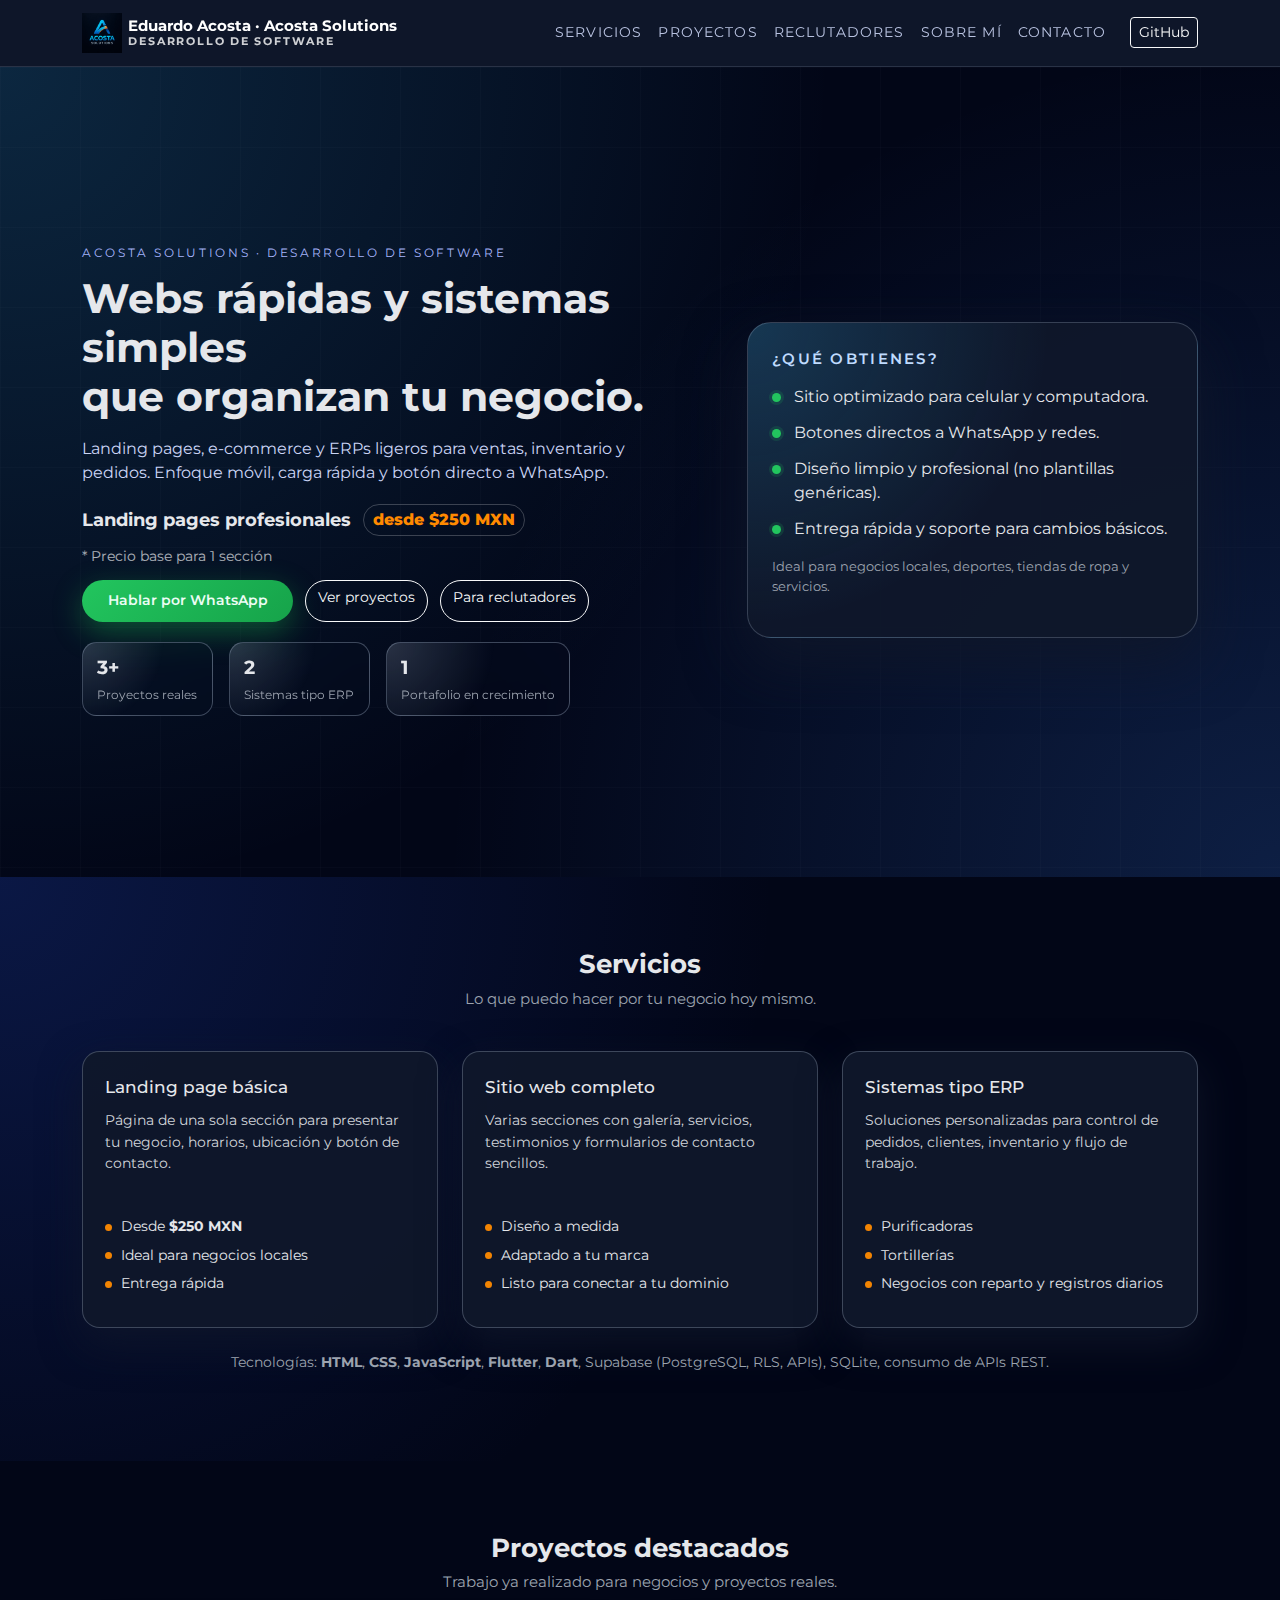
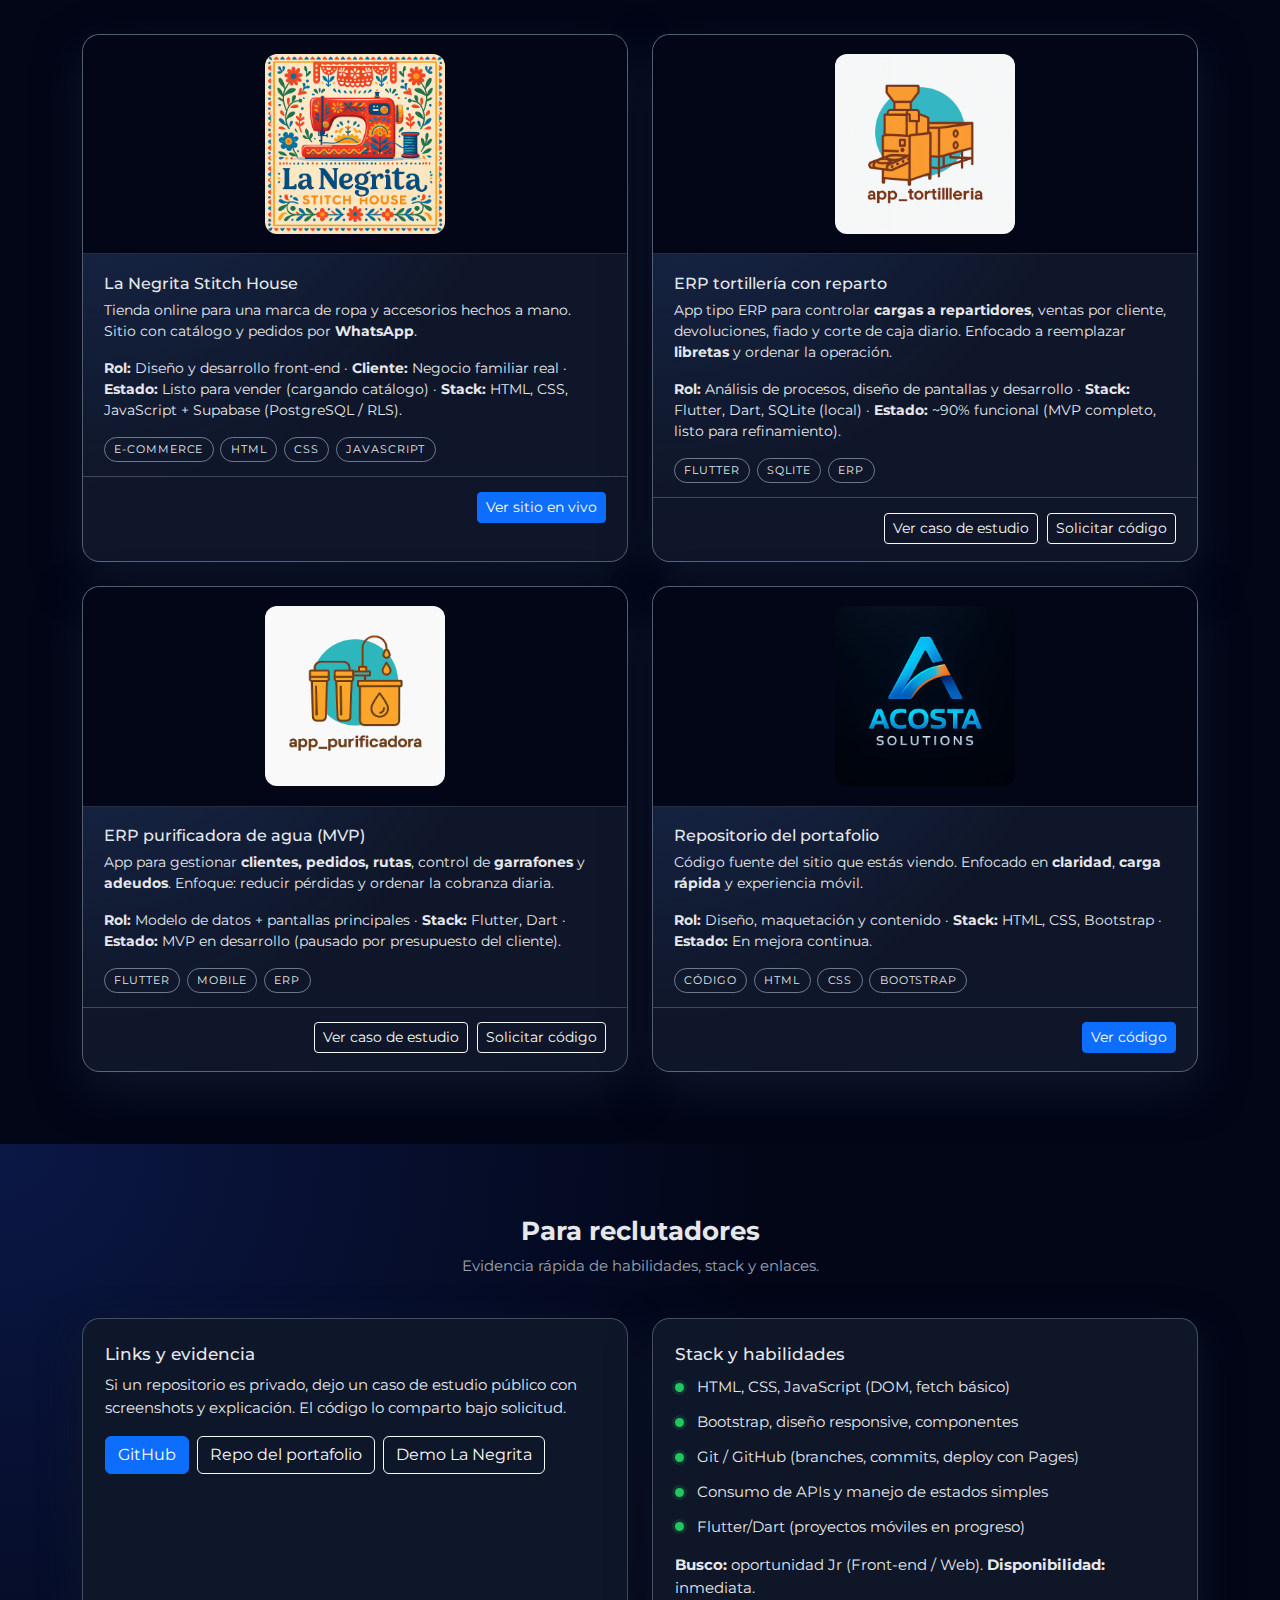
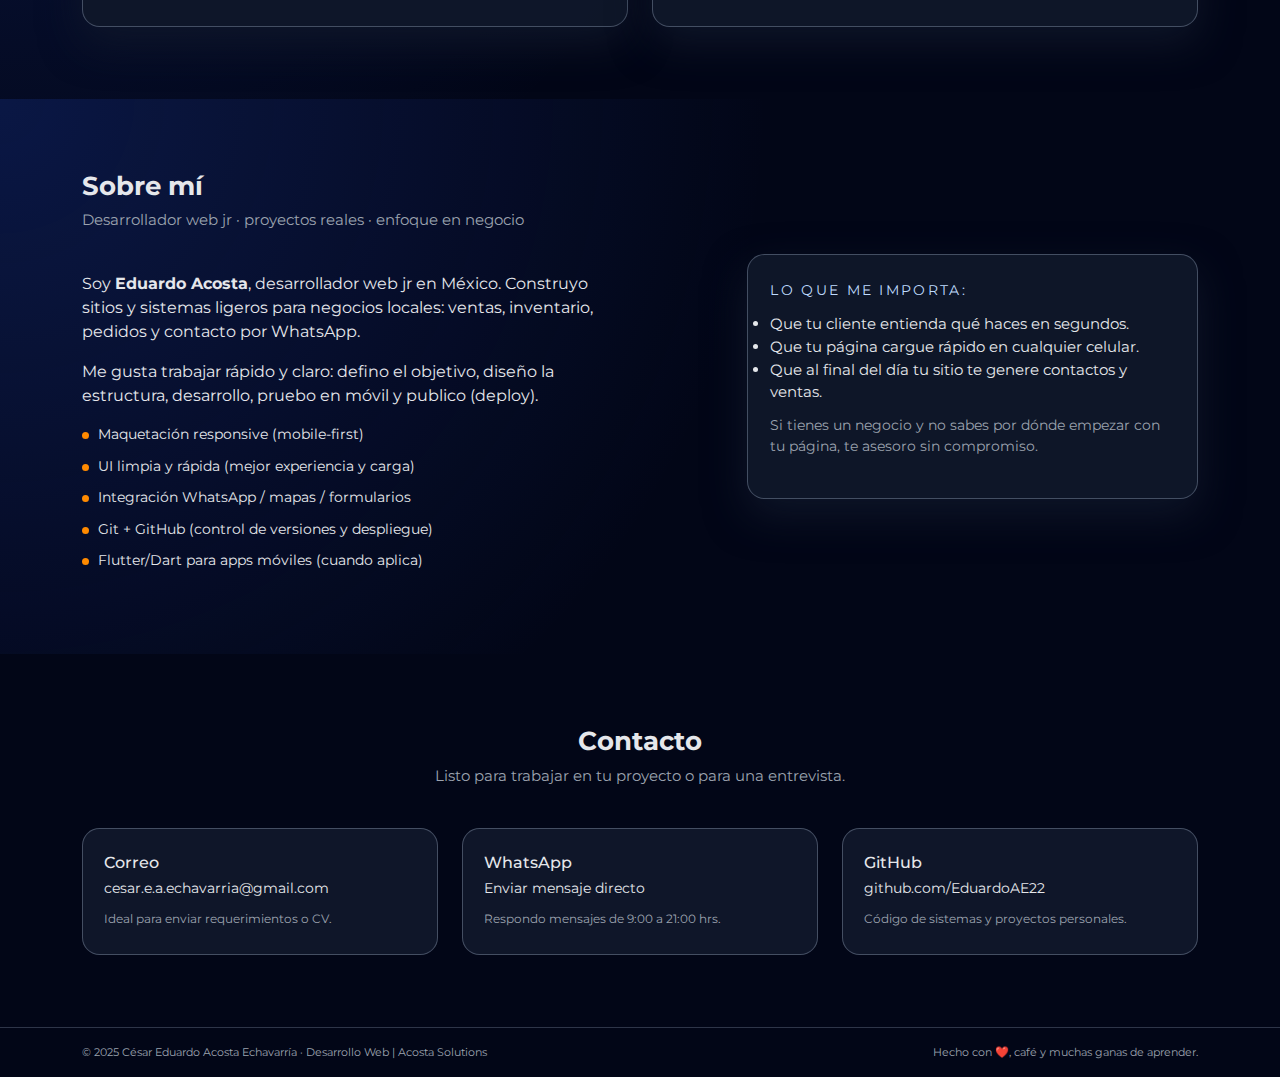
<file: index.html>
<!DOCTYPE html>
<html lang="es">
<head>
  <meta charset="UTF-8" />
  <meta name="viewport" content="width=device-width, initial-scale=1" />
  <meta name="description" content="Portafolio de Eduardo Acosta (Acosta Solutions). Desarrollo de landing pages, tiendas en línea y sistemas tipo ERP para negocios locales." />
  <title>Portafolio - Eduardo Acosta | Desarrollo Web</title>

  <!-- ✅ FAVICONS -->
  <link rel="icon" type="image/png" href="assets/favicon-96x96.png" sizes="96x96" />
  <link rel="icon" type="image/svg+xml" href="assets/favicon.svg" />
  <link rel="shortcut icon" href="assets/favicon.ico" />
  <link rel="apple-touch-icon" sizes="180x180" href="assets/apple-touch-icon.png" />
  <link rel="manifest" href="assets/site.webmanifest" />
  <meta name="theme-color" content="#ffffff" />

  <!-- Fuentes y Bootstrap -->
  <link href="https://fonts.googleapis.com/css2?family=Montserrat:wght@300;400;600;700&display=swap" rel="stylesheet" />
  <link href="https://cdn.jsdelivr.net/npm/bootstrap@5.3.3/dist/css/bootstrap.min.css" rel="stylesheet" />

  <!-- Estilos personalizados -->
  <link href="Style.css" rel="stylesheet" />
</head>

<body>
  <!-- NAVBAR -->
  <nav class="navbar navbar-expand-lg navbar-dark glass-nav">
    <div class="container">
      <a class="navbar-brand fw-bold" href="#inicio">
        <img alt="Acosta Solutions" class="brand-logo" loading="lazy" src="img/acosta_solutions_logo.jpeg" />
        <div class="brand-text">
          <span class="brand-name">Eduardo Acosta · Acosta Solutions</span>
          <span class="brand-sub">Desarrollo de software</span>
        </div>
      </a>

      <button class="navbar-toggler" data-bs-target="#navbarNav" data-bs-toggle="collapse" type="button">
        <span class="navbar-toggler-icon"></span>
      </button>

      <div class="collapse navbar-collapse justify-content-end" id="navbarNav">
        <ul class="navbar-nav align-items-lg-center">
          <li class="nav-item"><a class="nav-link" href="#servicios">Servicios</a></li>
          <li class="nav-item"><a class="nav-link" href="#proyectos">Proyectos</a></li>
          <li class="nav-item"><a class="nav-link" href="#reclutadores">Reclutadores</a></li>
          <li class="nav-item"><a class="nav-link" href="#sobre-mi">Sobre mí</a></li>
          <li class="nav-item"><a class="nav-link" href="#contacto">Contacto</a></li>

          <li class="nav-item ms-lg-3">
            <a class="btn btn-outline-light btn-sm" href="https://github.com/EduardoAE22" rel="noopener noreferrer" target="_blank">
              GitHub
            </a>
          </li>
        </ul>
      </div>
    </div>
  </nav>

  <!-- HERO -->
  <header class="hero" id="inicio">
    <div class="hero-overlay"></div>
    <div class="container hero-inner">
      <div class="row align-items-center">
        <div class="col-lg-7">
          <p class="hero-kicker">Acosta Solutions · Desarrollo de software</p>

          <h1 class="hero-title">
            Webs rápidas y sistemas simples <br />que organizan tu negocio.
          </h1>

          <p class="hero-subtitle">
            Landing pages, e-commerce y ERPs ligeros para ventas, inventario y pedidos.
            Enfoque móvil, carga rápida y botón directo a WhatsApp.
          </p>

          <div class="hero-offer">
            <span class="offer-label">Landing pages profesionales</span>
            <span class="price-badge">desde $250 MXN</span>
            <span class="offer-note">* Precio base para 1 sección</span>
          </div>

          <div class="hero-actions">
            <a class="btn btn-cta" href="https://wa.me/529381356996" rel="noopener noreferrer" target="_blank">
              Hablar por WhatsApp
            </a>
            <a class="btn btn-outline-light btn-ghost" href="#proyectos">Ver proyectos</a>
            <a class="btn btn-outline-light btn-ghost" href="#reclutadores">Para reclutadores</a>
          </div>

          <div class="hero-metrics">
            <div class="metric">
              <span class="metric-number">3+</span>
              <span class="metric-label">Proyectos reales</span>
            </div>
            <div class="metric">
              <span class="metric-number">2</span>
              <span class="metric-label">Sistemas tipo ERP</span>
            </div>
            <div class="metric">
              <span class="metric-number">1</span>
              <span class="metric-label">Portafolio en crecimiento</span>
            </div>
          </div>
        </div>

        <div class="col-lg-5 mt-4 mt-lg-0">
          <div class="hero-card">
            <p class="hero-card-title">¿Qué obtienes?</p>

            <ul class="benefits-list">
              <li>Sitio optimizado para celular y computadora.</li>
              <li>Botones directos a WhatsApp y redes.</li>
              <li>Diseño limpio y profesional (no plantillas genéricas).</li>
              <li>Entrega rápida y soporte para cambios básicos.</li>
            </ul>

            <p class="hero-card-foot">
              Ideal para negocios locales, deportes, tiendas de ropa y servicios.
            </p>
          </div>
        </div>
      </div>
    </div>
  </header>

  <!-- SERVICIOS -->
  <section class="section-padding bg-section" id="servicios">
    <div class="container">
      <div class="section-header">
        <h2>Servicios</h2>
        <p>Lo que puedo hacer por tu negocio hoy mismo.</p>
      </div>

      <div class="row g-4">
        <div class="col-md-4">
          <div class="service-card">
            <h3>Landing page básica</h3>
            <p>Página de una sola sección para presentar tu negocio, horarios, ubicación y botón de contacto.</p>
            <ul>
              <li>Desde <strong>$250 MXN</strong></li>
              <li>Ideal para negocios locales</li>
              <li>Entrega rápida</li>
            </ul>
          </div>
        </div>

        <div class="col-md-4">
          <div class="service-card">
            <h3>Sitio web completo</h3>
            <p>Varias secciones con galería, servicios, testimonios y formularios de contacto sencillos.</p>
            <ul>
              <li>Diseño a medida</li>
              <li>Adaptado a tu marca</li>
              <li>Listo para conectar a tu dominio</li>
            </ul>
          </div>
        </div>

        <div class="col-md-4">
          <div class="service-card">
            <h3>Sistemas tipo ERP</h3>
            <p>Soluciones personalizadas para control de pedidos, clientes, inventario y flujo de trabajo.</p>
            <ul>
              <li>Purificadoras</li>
              <li>Tortillerías</li>
              <li>Negocios con reparto y registros diarios</li>
            </ul>
          </div>
        </div>
      </div>

      <p class="tech-note">
        Tecnologías: <strong>HTML</strong>, <strong>CSS</strong>, <strong>JavaScript</strong>,
        <strong>Flutter</strong>, <strong>Dart</strong>, Supabase (PostgreSQL, RLS, APIs),
        SQLite, consumo de APIs REST.
      </p>
    </div>
  </section>

  <!-- PROYECTOS -->
  <section class="section-padding" id="proyectos">
    <div class="container">
      <div class="section-header">
        <h2>Proyectos destacados</h2>
        <p>Trabajo ya realizado para negocios y proyectos reales.</p>
      </div>

      <div class="row g-4">
        <!-- Proyecto 1 -->
        <div class="col-md-6 col-lg-6">
          <article class="project-card h-100">
            <div class="project-thumb">
              <img alt="La Negrita Stitch House - tienda artesanal" loading="lazy" src="img/logo-la-negrita-stitch-house.jpeg" />
            </div>
            <div class="project-body">
              <h3>La Negrita Stitch House</h3>
              <p>
                Tienda online para una marca de ropa y accesorios hechos a mano.
                Sitio con catálogo y pedidos por <strong>WhatsApp</strong>.
              </p>

              <p class="project-meta">
                <strong>Rol:</strong> Diseño y desarrollo front-end ·
                <strong>Cliente:</strong> Negocio familiar real ·
                <strong>Estado:</strong> Listo para vender (cargando catálogo) ·
                <strong>Stack:</strong> HTML, CSS, JavaScript + Supabase (PostgreSQL / RLS).
              </p>

              <div class="project-tags">
                <span>E-commerce</span>
                <span>HTML</span>
                <span>CSS</span>
                <span>JavaScript</span>
              </div>
            </div>
            <div class="project-footer">
              <a class="btn btn-sm btn-primary" href="https://eduardoae22.github.io/LaNegritaStitchHouse/" rel="noopener noreferrer" target="_blank">
                Ver sitio en vivo
              </a>
            </div>
          </article>
        </div>

        <!-- Proyecto 2 -->
        <div class="col-md-6 col-lg-6">
          <article class="project-card h-100">
            <div class="project-thumb">
              <img alt="ERP para tortillería con reparto" loading="lazy" src="img/app_tortilleria.png" />
            </div>
            <div class="project-body">
              <h3>ERP tortillería con reparto</h3>
              <p>
                App tipo ERP para controlar <strong>cargas a repartidores</strong>, ventas por cliente, devoluciones,
                fiado y corte de caja diario. Enfocado a reemplazar <strong>libretas</strong> y ordenar la operación.
              </p>

              <p class="project-meta">
                <strong>Rol:</strong> Análisis de procesos, diseño de pantallas y desarrollo ·
                <strong>Stack:</strong> Flutter, Dart, SQLite (local) ·
                <strong>Estado:</strong> ~90% funcional (MVP completo, listo para refinamiento).
              </p>

              <div class="project-tags">
                <span>Flutter</span>
                <span>SQLite</span>
                <span>ERP</span>
              </div>
            </div>

            <div class="project-footer">
              <a class="btn btn-sm btn-outline-light" href="./app-tortilleria.html">Ver caso de estudio</a>
              <a class="btn btn-sm btn-outline-light" href="https://wa.me/529381356996?text=Hola%20Eduardo,%20vi%20tu%20portafolio%20y%20me%20gustar%C3%ADa%20ver%20el%20c%C3%B3digo%20del%20ERP%20de%20tortiller%C3%ADa.%20%C2%BFMe%20puedes%20compartir%20acceso%20o%20un%20repo%20de%20muestra%3F" rel="noopener noreferrer" target="_blank">
                Solicitar código
              </a>
            </div>
          </article>
        </div>

        <!-- Proyecto 3 -->
        <div class="col-md-6 col-lg-6">
          <article class="project-card h-100">
            <div class="project-thumb">
              <img alt="ERP para purificadora de agua" loading="lazy" src="img/app_purificadora.png" />
            </div>
            <div class="project-body">
              <h3>ERP purificadora de agua (MVP)</h3>
              <p>
                App para gestionar <strong>clientes, pedidos, rutas</strong>, control de <strong>garrafones</strong>
                y <strong>adeudos</strong>. Enfoque: reducir pérdidas y ordenar la cobranza diaria.
              </p>

              <p class="project-meta">
                <strong>Rol:</strong> Modelo de datos + pantallas principales ·
                <strong>Stack:</strong> Flutter, Dart ·
                <strong>Estado:</strong> MVP en desarrollo (pausado por presupuesto del cliente).
              </p>

              <div class="project-tags">
                <span>Flutter</span>
                <span>Mobile</span>
                <span>ERP</span>
              </div>
            </div>

            <div class="project-footer">
              <a class="btn btn-sm btn-outline-light" href="./app-purificadora.html">Ver caso de estudio</a>
              <a class="btn btn-sm btn-outline-light" href="https://wa.me/529381356996?text=Hola%20Eduardo,%20vi%20tu%20portafolio%20y%20me%20gustar%C3%ADa%20ver%20el%20c%C3%B3digo%20del%20MVP%20de%20purificadora.%20%C2%BFMe%20puedes%20compartir%20acceso%20o%20un%20repo%20de%20muestra%3F" rel="noopener noreferrer" target="_blank">
                Solicitar código
              </a>
            </div>
          </article>
        </div>

        <!-- Proyecto 4 -->
        <div class="col-md-6 col-lg-6">
          <article class="project-card h-100">
            <div class="project-thumb">
              <img alt="Portafolio Acosta Solutions" loading="lazy" src="img/acosta_solutions_logo.jpeg" />
            </div>
            <div class="project-body">
              <h3>Repositorio del portafolio</h3>
              <p>
                Código fuente del sitio que estás viendo. Enfocado en <strong>claridad</strong>, <strong>carga rápida</strong>
                y experiencia móvil.
              </p>

              <p class="project-meta">
                <strong>Rol:</strong> Diseño, maquetación y contenido ·
                <strong>Stack:</strong> HTML, CSS, Bootstrap ·
                <strong>Estado:</strong> En mejora continua.
              </p>

              <div class="project-tags">
                <span>Código</span><span>HTML</span><span>CSS</span><span>Bootstrap</span>
              </div>
            </div>

            <div class="project-footer">
              <a class="btn btn-sm btn-primary" href="https://github.com/EduardoAE22/Portafolio" rel="noopener noreferrer" target="_blank">
                Ver código
              </a>
            </div>
          </article>
        </div>
      </div>
    </div>
  </section>

  <!-- RECLUTADORES -->
  <section class="section-padding bg-section" id="reclutadores">
    <div class="container">
      <div class="section-header">
        <h2>Para reclutadores</h2>
        <p>Evidencia rápida de habilidades, stack y enlaces.</p>
      </div>

      <div class="row g-4">
        <div class="col-lg-6">
          <div class="about-card h-100">
            <h3>Links y evidencia</h3>
            <p>
              Si un repositorio es privado, dejo un caso de estudio público con screenshots y explicación.
              El código lo comparto bajo solicitud.
            </p>

            <div class="d-flex flex-wrap gap-2 mt-3">
              <a class="btn btn-primary" href="https://github.com/EduardoAE22" rel="noopener noreferrer" target="_blank">GitHub</a>
              <a class="btn btn-outline-light" href="https://github.com/EduardoAE22/Portafolio" rel="noopener noreferrer" target="_blank">Repo del portafolio</a>
              <a class="btn btn-outline-light" href="https://eduardoae22.github.io/LaNegritaStitchHouse/" rel="noopener noreferrer" target="_blank">Demo La Negrita</a>
            </div>
          </div>
        </div>

        <div class="col-lg-6">
          <div class="about-card h-100">
            <h3>Stack y habilidades</h3>
            <ul class="benefits-list">
              <li>HTML, CSS, JavaScript (DOM, fetch básico)</li>
              <li>Bootstrap, diseño responsive, componentes</li>
              <li>Git / GitHub (branches, commits, deploy con Pages)</li>
              <li>Consumo de APIs y manejo de estados simples</li>
              <li>Flutter/Dart (proyectos móviles en progreso)</li>
            </ul>

            <p class="mt-3 mb-0">
              <strong>Busco:</strong> oportunidad Jr (Front-end / Web).
              <strong>Disponibilidad:</strong> inmediata.
            </p>
          </div>
        </div>
      </div>
    </div>
  </section>

  <!-- SOBRE MI -->
  <section class="section-padding bg-section" id="sobre-mi">
    <div class="container">
      <div class="row align-items-center g-4">
        <div class="col-lg-6">
          <div class="section-header text-start">
            <h2>Sobre mí</h2>
            <p>Desarrollador web jr · proyectos reales · enfoque en negocio</p>
          </div>

          <p>
            Soy <strong>Eduardo Acosta</strong>, desarrollador web jr en México. Construyo sitios y sistemas ligeros
            para negocios locales: ventas, inventario, pedidos y contacto por WhatsApp.
          </p>

          <p>
            Me gusta trabajar rápido y claro: defino el objetivo, diseño la estructura, desarrollo, pruebo en móvil
            y publico (deploy).
          </p>

          <ul class="stack-list">
            <li>Maquetación responsive (mobile-first)</li>
            <li>UI limpia y rápida (mejor experiencia y carga)</li>
            <li>Integración WhatsApp / mapas / formularios</li>
            <li>Git + GitHub (control de versiones y despliegue)</li>
            <li>Flutter/Dart para apps móviles (cuando aplica)</li>
          </ul>
        </div>

        <div class="col-lg-5 ms-lg-auto">
          <div class="about-card">
            <p class="about-title">Lo que me importa:</p>
            <ul>
              <li>Que tu cliente entienda qué haces en segundos.</li>
              <li>Que tu página cargue rápido en cualquier celular.</li>
              <li>Que al final del día tu sitio te genere contactos y ventas.</li>
            </ul>

            <p class="about-foot">
              Si tienes un negocio y no sabes por dónde empezar con tu página, te asesoro sin compromiso.
            </p>
          </div>
        </div>
      </div>
    </div>
  </section>

  <!-- CONTACTO -->
  <section class="section-padding" id="contacto">
    <div class="container">
      <div class="section-header">
        <h2>Contacto</h2>
        <p>Listo para trabajar en tu proyecto o para una entrevista.</p>
      </div>

      <div class="row g-4 justify-content-center">
        <div class="col-md-4">
          <div class="contact-card">
            <h3>Correo</h3>
            <p>
              <a href="mailto:cesar.e.a.echavarria@gmail.com">cesar.e.a.echavarria@gmail.com</a>
            </p>
            <span class="contact-label">Ideal para enviar requerimientos o CV.</span>
          </div>
        </div>

        <div class="col-md-4">
          <div class="contact-card">
            <h3>WhatsApp</h3>
            <p>
              <a href="https://wa.me/529381356996" rel="noopener noreferrer" target="_blank">Enviar mensaje directo</a>
            </p>
            <span class="contact-label">Respondo mensajes de 9:00 a 21:00 hrs.</span>
          </div>
        </div>

        <div class="col-md-4">
          <div class="contact-card">
            <h3>GitHub</h3>
            <p>
              <a href="https://github.com/EduardoAE22" rel="noopener noreferrer" target="_blank">github.com/EduardoAE22</a>
            </p>
            <span class="contact-label">Código de sistemas y proyectos personales.</span>
          </div>
        </div>
      </div>
    </div>
  </section>

  <!-- FOOTER -->
  <footer class="footer">
    <div class="container d-flex flex-column flex-md-row justify-content-between align-items-center gap-2">
      <small>© 2025 César Eduardo Acosta Echavarría · Desarrollo Web | Acosta Solutions</small>
      <small>Hecho con ❤️, café y muchas ganas de aprender.</small>
    </div>
  </footer>

  <!-- Scripts -->
  <script src="https://cdn.jsdelivr.net/npm/bootstrap@5.3.3/dist/js/bootstrap.bundle.min.js"></script>
  <script src="script.js"></script>
</body>
</html>
</file>
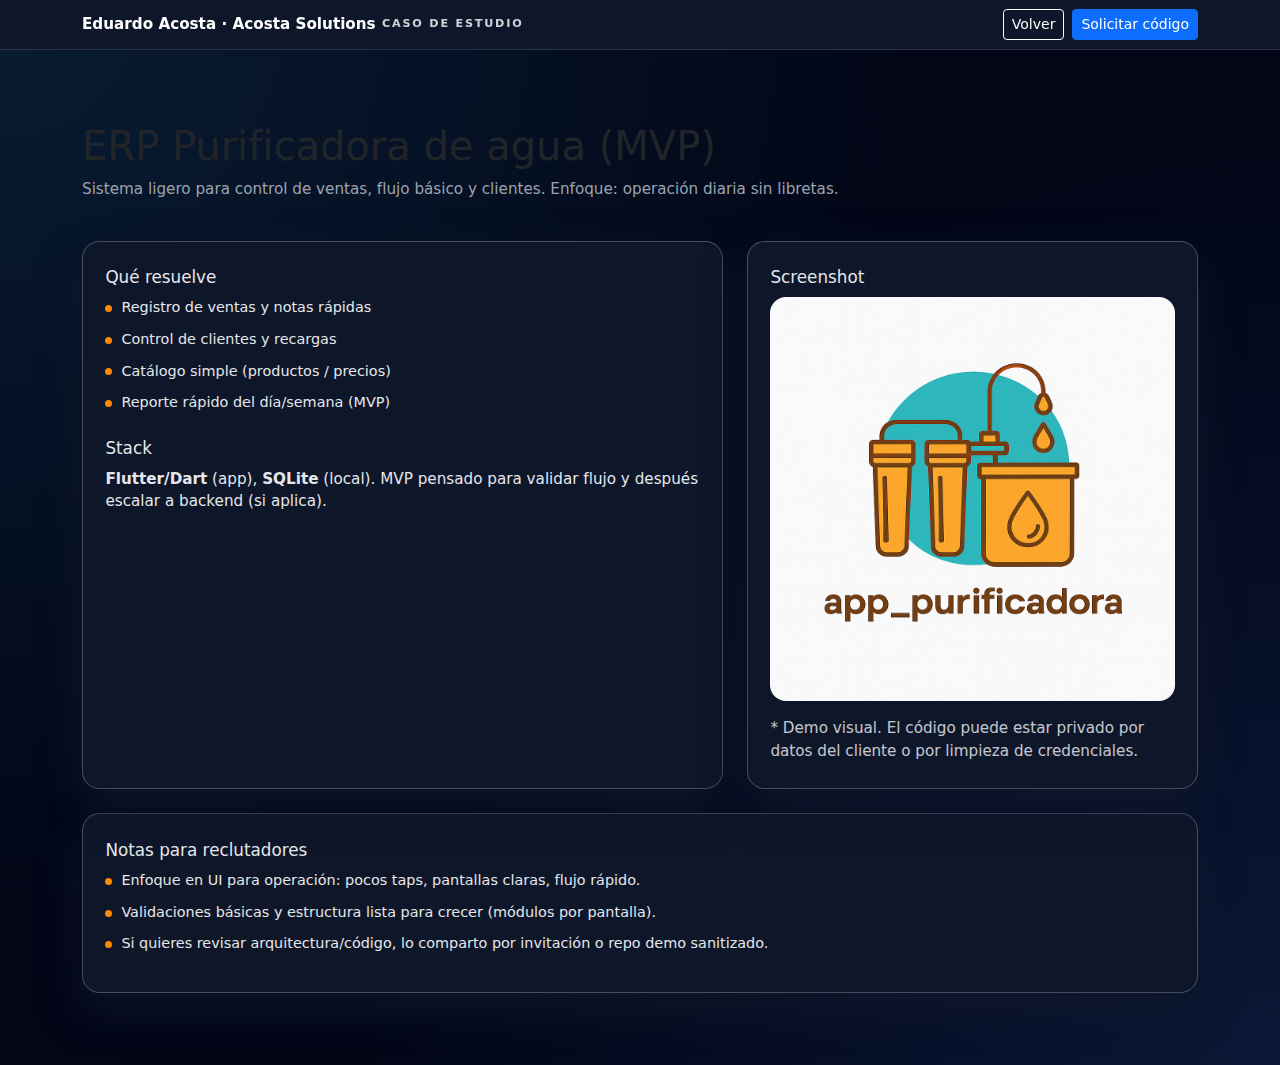
<file: app-purificadora.html>
<!DOCTYPE html>
<html lang="es">
<head>
  <meta charset="UTF-8" />
  <meta name="viewport" content="width=device-width, initial-scale=1.0" />
  <title>ERP Purificadora · Caso de estudio</title>
  <link rel="stylesheet" href="./Style.css" />
  <link href="https://cdn.jsdelivr.net/npm/bootstrap@5.3.3/dist/css/bootstrap.min.css" rel="stylesheet">
</head>

<body class="case-page">
  <nav class="navbar navbar-expand-lg navbar-dark glass-nav">
    <div class="container">
      <a class="navbar-brand fw-bold" href="./index.html#proyectos">
        <span class="brand-name">Eduardo Acosta · Acosta Solutions</span>
        <span class="brand-sub">Caso de estudio</span>
      </a>

      <div class="ms-auto d-flex gap-2">
        <a class="btn btn-outline-light btn-sm" href="./index.html#proyectos">Volver</a>
        <a class="btn btn-primary btn-sm" target="_blank" rel="noopener noreferrer"
          href="https://wa.me/529381356996?text=Hola%20Eduardo,%20vi%20tu%20caso%20de%20estudio%20del%20MVP%20de%20purificadora.%20%C2%BFMe%20puedes%20compartir%20el%20c%C3%B3digo%20o%20un%20repo%20de%20muestra%3F">
          Solicitar código
        </a>
      </div>
    </div>
  </nav>

  <main class="section-padding">
    <div class="container">
      <div class="section-header text-start">
        <h1>ERP Purificadora de agua (MVP)</h1>
        <p>Sistema ligero para control de ventas, flujo básico y clientes. Enfoque: operación diaria sin libretas.</p>
      </div>

      <div class="row g-4">
        <div class="col-lg-7">
          <div class="about-card h-100">
            <h3>Qué resuelve</h3>
            <ul class="stack-list">
              <li>Registro de ventas y notas rápidas</li>
              <li>Control de clientes y recargas</li>
              <li>Catálogo simple (productos / precios)</li>
              <li>Reporte rápido del día/semana (MVP)</li>
            </ul>

            <h3 class="mt-4">Stack</h3>
            <p class="mb-0"><strong>Flutter/Dart</strong> (app), <strong>SQLite</strong> (local). MVP pensado para validar flujo y después escalar a backend (si aplica).</p>
          </div>
        </div>

        <div class="col-lg-5">
          <div class="about-card h-100">
            <h3>Screenshot</h3>
            <img src="./img/app_purificadora.png" alt="ERP Purificadora" class="img-fluid rounded-4" loading="lazy">
            <p class="mt-3 mb-0" style="opacity:.85;">* Demo visual. El código puede estar privado por datos del cliente o por limpieza de credenciales.</p>
          </div>
        </div>
      </div>

      <div class="about-card mt-4">
        <h3>Notas para reclutadores</h3>
        <ul class="stack-list">
          <li>Enfoque en UI para operación: pocos taps, pantallas claras, flujo rápido.</li>
          <li>Validaciones básicas y estructura lista para crecer (módulos por pantalla).</li>
          <li>Si quieres revisar arquitectura/código, lo comparto por invitación o repo demo sanitizado.</li>
        </ul>
      </div>
    </div>
  </main>

  <script src="https://cdn.jsdelivr.net/npm/bootstrap@5.3.3/dist/js/bootstrap.bundle.min.js"></script>
  <script src="./script.js"></script>
</body>
</html>
</file>
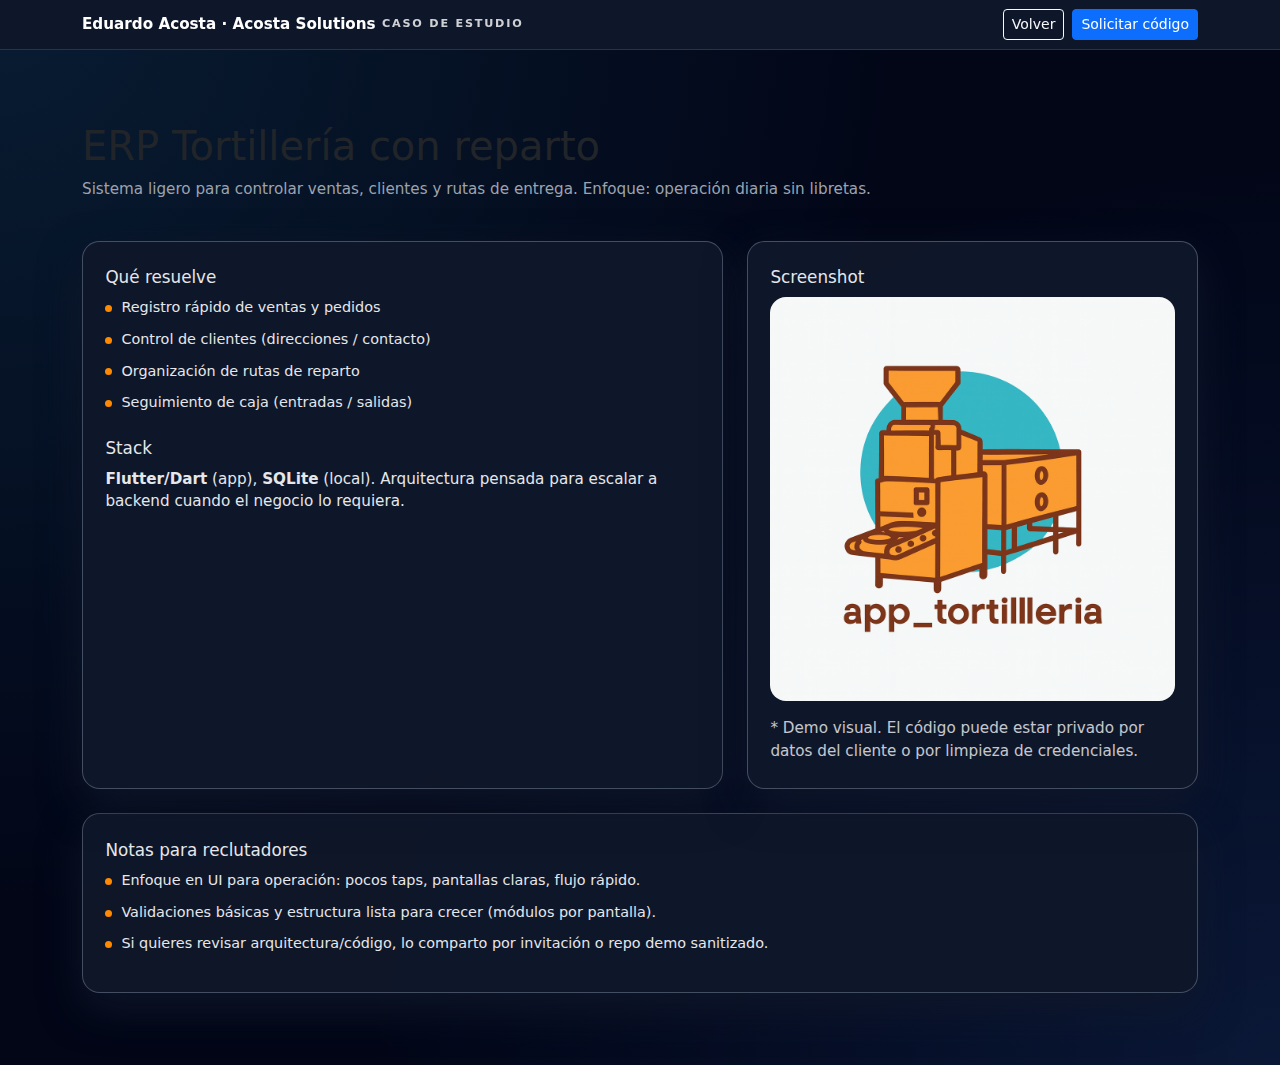
<file: app-tortilleria.html>
<!DOCTYPE html>
<html lang="es">
<head>
  <meta charset="UTF-8" />
  <meta name="viewport" content="width=device-width, initial-scale=1.0" />
  <title>ERP Tortillería · Caso de estudio</title>
  <link rel="stylesheet" href="./Style.css" />
  <link href="https://cdn.jsdelivr.net/npm/bootstrap@5.3.3/dist/css/bootstrap.min.css" rel="stylesheet">
</head>

<body class="case-page">
  <nav class="navbar navbar-expand-lg navbar-dark glass-nav">
    <div class="container">
      <a class="navbar-brand fw-bold" href="./index.html#proyectos">
        <span class="brand-name">Eduardo Acosta · Acosta Solutions</span>
        <span class="brand-sub">Caso de estudio</span>
      </a>

      <div class="ms-auto d-flex gap-2">
        <a class="btn btn-outline-light btn-sm" href="./index.html#proyectos">Volver</a>
        <a class="btn btn-primary btn-sm" target="_blank" rel="noopener noreferrer"
          href="https://wa.me/529381356996?text=Hola%20Eduardo,%20vi%20tu%20caso%20de%20estudio%20del%20ERP%20de%20tortiller%C3%ADa.%20%C2%BFMe%20puedes%20compartir%20el%20c%C3%B3digo%20o%20un%20repo%20de%20muestra%3F">
          Solicitar código
        </a>
      </div>
    </div>
  </nav>

  <main class="section-padding">
    <div class="container">
      <div class="section-header text-start">
        <h1>ERP Tortillería con reparto</h1>
        <p>Sistema ligero para controlar ventas, clientes y rutas de entrega. Enfoque: operación diaria sin libretas.</p>
      </div>

      <div class="row g-4">
        <div class="col-lg-7">
          <div class="about-card h-100">
            <h3>Qué resuelve</h3>
            <ul class="stack-list">
              <li>Registro rápido de ventas y pedidos</li>
              <li>Control de clientes (direcciones / contacto)</li>
              <li>Organización de rutas de reparto</li>
              <li>Seguimiento de caja (entradas / salidas)</li>
            </ul>

            <h3 class="mt-4">Stack</h3>
            <p class="mb-0"><strong>Flutter/Dart</strong> (app), <strong>SQLite</strong> (local). Arquitectura pensada para escalar a backend cuando el negocio lo requiera.</p>
          </div>
        </div>

        <div class="col-lg-5">
          <div class="about-card h-100">
            <h3>Screenshot</h3>
            <img src="./img/app_tortilleria.png" alt="ERP Tortillería" class="img-fluid rounded-4" loading="lazy">
            <p class="mt-3 mb-0" style="opacity:.85;">* Demo visual. El código puede estar privado por datos del cliente o por limpieza de credenciales.</p>
          </div>
        </div>
      </div>

      <div class="about-card mt-4">
        <h3>Notas para reclutadores</h3>
        <ul class="stack-list">
          <li>Enfoque en UI para operación: pocos taps, pantallas claras, flujo rápido.</li>
          <li>Validaciones básicas y estructura lista para crecer (módulos por pantalla).</li>
          <li>Si quieres revisar arquitectura/código, lo comparto por invitación o repo demo sanitizado.</li>
        </ul>
      </div>
    </div>
  </main>

  <script src="https://cdn.jsdelivr.net/npm/bootstrap@5.3.3/dist/js/bootstrap.bundle.min.js"></script>
  <script src="./script.js"></script>
</body>
</html>
</file>
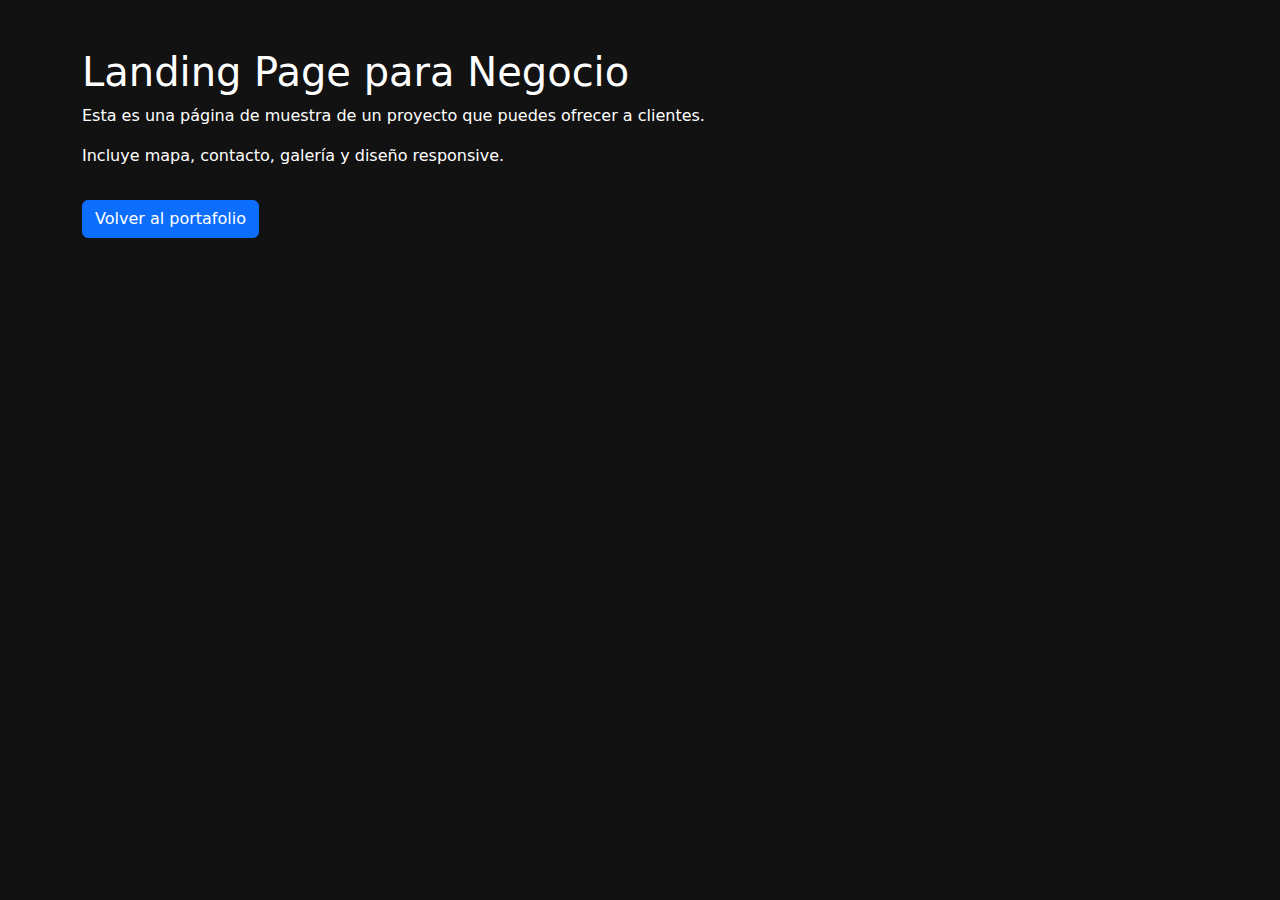
<file: proyectos/landing-negocio.html>
<!DOCTYPE html>
<html lang="es">
<head>
  <meta charset="UTF-8">
  <meta name="viewport" content="width=device-width, initial-scale=1">
  <title>Landing Page - Proyecto</title>
  <link href="https://cdn.jsdelivr.net/npm/bootstrap@5.3.3/dist/css/bootstrap.min.css" rel="stylesheet">
  <style>
    body {
      background-color: #121212;
      color: white;
    }
  </style>
</head>
<body class="container py-5">
  <h1>Landing Page para Negocio</h1>
  <p>Esta es una página de muestra de un proyecto que puedes ofrecer a clientes.</p>
  <p>Incluye mapa, contacto, galería y diseño responsive.</p>
  <a href="../index.html" class="btn btn-primary mt-3">Volver al portafolio</a>
</body>
</html>
</file>
<file: Style.css>
:root {
  --color-primario: #0d74ff;
  --color-secundario: #020617;
  --color-acento: #ff8a00;
  --color-texto: #E5E7EB;
  --color-blanco: #ffffff;
  --color-fondo: #020617;
}

/* RESET BASICO */
*,
*::before,
*::after {
  box-sizing: border-box;
}

body {
  font-family: 'Montserrat', sans-serif;
  background-color: var(--color-fondo);
  color: var(--color-texto);
  margin: 0;
  padding: 0;
}

/* NAVBAR GLASS */
.glass-nav {
  background: rgba(15, 23, 42, 0.95);
  backdrop-filter: blur(12px);
  border-bottom: 1px solid rgba(148, 163, 184, 0.2);
  position: sticky;
  top: 0;
  z-index: 50;
}

.navbar-brand {
  display: flex;
  align-items: center;
  gap: 0.4rem;
  font-size: 1rem;
  text-decoration: none;
}

.nav-link {
  font-size: 0.9rem;
  text-transform: uppercase;
  letter-spacing: 0.08em;
  color: #cbd5f5 !important;
  opacity: 0.9;
}

.nav-link:hover {
  opacity: 1;
}

.brand-logo {
  width: 40px;
  height: 40px;
  object-fit: contain;
}

.brand-text {
  display: flex;
  flex-direction: column;
  line-height: 1.1;
}

.brand-name {
  font-size: 0.95rem;
  font-weight: 700;
}

.brand-sub {
  font-size: 0.7rem;
  text-transform: uppercase;
  letter-spacing: 0.16em;
  opacity: 0.8;
}

/* HERO */
.hero {
  position: relative;
  min-height: 90vh;
  display: flex;
  align-items: center;
  padding: 4rem 0 3rem;
  background:
    radial-gradient(circle at top left, rgba(56, 189, 248, 0.18), transparent 55%),
    radial-gradient(circle at bottom right, rgba(59, 130, 246, 0.2), transparent 55%),
    linear-gradient(145deg, #020617, #020617 40%, #020617);
  overflow: hidden;
}

.hero-overlay {
  position: absolute;
  inset: 0;
  opacity: 0.2;
  background-image:
    linear-gradient(90deg, rgba(148, 163, 184, 0.15) 1px, transparent 1px),
    linear-gradient(180deg, rgba(148, 163, 184, 0.15) 1px, transparent 1px);
  background-size: 80px 80px;
  pointer-events: none;
}

.hero-inner {
  position: relative;
  z-index: 1;
}

.hero-kicker {
  text-transform: uppercase;
  letter-spacing: 0.22em;
  font-size: 0.75rem;
  color: #a5b4fc;
  margin-bottom: 0.75rem;
}

.hero-title {
  font-size: clamp(2.1rem, 3.2vw, 2.8rem);
  font-weight: 700;
  line-height: 1.2;
  margin-bottom: 1rem;
  color: #e5e7eb;
}

.hero-subtitle {
  font-size: 0.98rem;
  max-width: 34rem;
  color: #cbd5f5;
  margin-bottom: 1.25rem;
}

/* HERO OFFER (reduce redundancy) */
.hero-offer{
  margin: 14px 0 12px;
  display: flex;
  flex-wrap: wrap;
  gap: 10px 12px;
  align-items: center;
}

.offer-label{
  font-weight: 700;
  font-size: 1.15rem;
}

.price-badge{
  display: inline-block;
  padding: .18em .55em;
  border-radius: 999px;
  border: 1px solid rgba(255,255,255,.22);
  white-space: nowrap;
  font-weight: 800;
  color: var(--color-acento);
}

.offer-note{
  opacity: .75;
  font-size: .9rem;
  white-space: nowrap;
}

.hero-actions {
  display: flex;
  flex-wrap: wrap;
  gap: 0.75rem;
  margin-bottom: 1.25rem;
}

.btn-cta {
  background: linear-gradient(135deg, #22c55e, #16a34a);
  color: #ecfdf5;
  border-radius: 999px;
  padding: 0.65rem 1.6rem;
  font-weight: 600;
  font-size: 0.9rem;
  border: none;
  box-shadow: 0 10px 30px rgba(22, 163, 74, 0.45);
}

.btn-cta:hover {
  background: linear-gradient(135deg, #16a34a, #15803d);
  color: #ecfdf5;
}

.btn-ghost {
  border-radius: 999px;
  font-size: 0.9rem;
  border-width: 1px;
}

/* Metricas hero */
.hero-metrics {
  display: flex;
  flex-wrap: wrap;
  gap: 1rem;
}

.metric {
  padding: 0.6rem 0.9rem;
  border-radius: 0.9rem;
  border: 1px solid rgba(148, 163, 184, 0.4);
  background: radial-gradient(circle at top left, rgba(148, 163, 184, 0.25), transparent 55%);
  backdrop-filter: blur(10px);
  min-width: 95px;
}

.metric-number {
  display: block;
  font-size: 1.2rem;
  font-weight: 700;
  color: #e5e7eb;
}

.metric-label {
  font-size: 0.75rem;
  color: #9ca3af;
}

/* Tarjeta hero derecha */
.hero-card {
  border-radius: 1.5rem;
  padding: 1.6rem 1.5rem;
  background: radial-gradient(circle at top left, rgba(56, 189, 248, 0.2), transparent 55%),
              rgba(15, 23, 42, 0.95);
  border: 1px solid rgba(148, 163, 184, 0.3);
  box-shadow: 0 24px 60px rgba(15, 23, 42, 0.9);
}

.hero-card-title {
  font-size: 0.95rem;
  font-weight: 600;
  letter-spacing: 0.15em;
  text-transform: uppercase;
  color: #bfdbfe;
  margin-bottom: 0.9rem;
}

/* BENEFITS LIST: sin simbolos raros */
.benefits-list {
  list-style: none;
  padding-left: 0;
  margin: 0 0 1rem;
}

.benefits-list li {
  position: relative;
  padding-left: 22px;
  margin: 12px 0;
}

.benefits-list li::before {
  content: "";
  position: absolute;
  left: 0;
  top: 0.45em;
  width: 9px;
  height: 9px;
  border-radius: 999px;
  background: #22c55e;
  box-shadow: 0 0 0 3px rgba(34, 197, 94, 0.15);
}

.hero-card-foot {
  font-size: 0.8rem;
  color: #9ca3af;
}

/* SECCIONES GENERALES */
.section-padding {
  padding: 4.5rem 0;
}

.section-header {
  text-align: center;
  margin-bottom: 2.5rem;
}

.section-header h2 {
  font-size: 1.6rem;
  font-weight: 700;
  margin-bottom: 0.5rem;
}

.section-header p {
  color: #9ca3af;
  font-size: 0.95rem;
}

.bg-section {
  background: radial-gradient(circle at top left, rgba(30, 64, 175, 0.3), transparent 55%),
              #020617;
}

/* SERVICIOS */
.service-card {
  background: rgba(15, 23, 42, 0.95);
  border-radius: 1.1rem;
  padding: 1.6rem 1.4rem;
  border: 1px solid rgba(148, 163, 184, 0.35);
  box-shadow: 0 16px 40px rgba(15, 23, 42, 0.8);
  height: 100%;
  display: flex;
  flex-direction: column;
  gap: 0.6rem;
}

.service-card h3 {
  font-size: 1.05rem;
  margin-bottom: 0.2rem;
}

.service-card p {
  font-size: 0.9rem;
  color: #d1d5db;
}

.service-card ul {
  list-style: none;
  padding: 0;
  margin: 0.5rem 0 0;
  font-size: 0.85rem;
  color: #e5e7eb;
}

.service-card li {
  position: relative;
  padding-left: 16px;
  margin: 8px 0;
}

.service-card li::before {
  content: "";
  position: absolute;
  left: 0;
  top: 0.55em;
  width: 7px;
  height: 7px;
  border-radius: 999px;
  background: var(--color-acento);
  opacity: 0.95;
}

/* PROYECTOS */
.project-card {
  background: radial-gradient(circle at top left, rgba(59, 130, 246, 0.22), transparent 60%),
              rgba(15, 23, 42, 0.97);
  border-radius: 1.1rem;
  border: 1px solid rgba(148, 163, 184, 0.5);
  overflow: hidden;
  display: flex;
  flex-direction: column;
  box-shadow: 0 18px 45px rgba(15, 23, 42, 0.95);
}

.project-thumb {
  position: relative;
  display: flex;
  align-items: center;
  justify-content: center;
  padding: 1.2rem;
  background: #020617;
  border-bottom: 1px solid rgba(148, 163, 184, 0.25);
}

.project-thumb img {
  max-width: 100%;
  max-height: 180px;
  height: auto;
  object-fit: contain;
  display: block;
  border-radius: 0.75rem;
  transform: none;
  transition: transform 0.25s ease, box-shadow 0.25s ease;
}

.project-card:hover .project-thumb img {
  transform: translateY(-2px);
  box-shadow: 0 10px 25px rgba(15, 23, 42, 0.8);
}

.project-body {
  padding: 1.2rem 1.3rem 0.9rem;
}

.project-body h3 {
  font-size: 1.02rem;
  margin-bottom: 0.4rem;
}

.project-body p {
  font-size: 0.88rem;
  color: #e5e7eb;
}

.project-tags {
  display: flex;
  flex-wrap: wrap;
  gap: 0.4rem;
  margin-top: 0.5rem;
}

.project-tags span {
  font-size: 0.7rem;
  padding: 0.18rem 0.6rem;
  border-radius: 999px;
  border: 1px solid rgba(148, 163, 184, 0.7);
  text-transform: uppercase;
  letter-spacing: 0.08em;
}

.project-footer {
  padding: 0.9rem 1.3rem 1.1rem;
  border-top: 1px solid rgba(148, 163, 184, 0.35);
  display: flex;
  gap: .6rem;
  justify-content: flex-end;
  flex-wrap: wrap;
}

.project-meta {
  margin-top: 0.4rem;
  font-size: 0.8rem;
  color: #9ca3af;
}

/* SOBRE MI / STACK LIST */
.stack-list {
  list-style: none;
  padding: 0;
  margin: 0.6rem 0 0;
  font-size: 0.9rem;
}

.stack-list li {
  position: relative;
  padding-left: 16px;
  margin: 10px 0;
}

.stack-list li::before {
  content: "";
  position: absolute;
  left: 0;
  top: 0.55em;
  width: 7px;
  height: 7px;
  border-radius: 999px;
  background: var(--color-acento);
}

.about-card {
  background: rgba(15, 23, 42, 0.96);
  border-radius: 1.1rem;
  padding: 1.6rem 1.4rem;
  border: 1px solid rgba(148, 163, 184, 0.4);
  box-shadow: 0 16px 40px rgba(15, 23, 42, 0.9);
  font-size: 0.95rem;
  color: #E5E7EB;
}

.about-card h3 {
  font-size: 1.05rem;
  margin-bottom: .6rem;
  color: #E5E7EB;
}

.about-title {
  font-size: 0.9rem;
  text-transform: uppercase;
  letter-spacing: 0.16em;
  color: #bfdbfe;
  margin-bottom: 0.7rem;
}

.about-card ul {
  padding-left: 0;
  margin-bottom: 0.7rem;
}

.about-foot {
  font-size: 0.85rem;
  color: #9ca3af;
}

/* CONTACTO */
.contact-card {
  background: rgba(15, 23, 42, 0.97);
  border-radius: 1.1rem;
  padding: 1.5rem 1.3rem;
  border: 1px solid rgba(148, 163, 184, 0.4);
  height: 100%;
}

.contact-card h3 {
  font-size: 1rem;
  margin-bottom: 0.4rem;
}

.contact-card p {
  margin: 0.2rem 0 0.4rem;
  font-size: 0.9rem;
}

.contact-card a {
  color: #e5e7eb;
  text-decoration: none;
}

.contact-card a:hover {
  color: var(--color-acento);
}

.contact-label {
  font-size: 0.78rem;
  color: #9ca3af;
}

/* FOOTER */
.footer {
  background: #020617;
  border-top: 1px solid rgba(148, 163, 184, 0.3);
  padding: 1rem 0;
  font-size: 0.8rem;
  color: #9ca3af;
}

/* CASE PAGES (casos de estudio) */
.case-page {
  min-height: 100vh;
  background:
    radial-gradient(circle at top left, rgba(56, 189, 248, 0.12), transparent 55%),
    radial-gradient(circle at bottom right, rgba(59, 130, 246, 0.14), transparent 55%),
    linear-gradient(145deg, #020617, #020617);
}

/* RESPONSIVE */
@media (max-width: 991.98px) {
  .hero {
    padding-top: 5.5rem;
  }

  .hero-title {
    font-size: 1.9rem;
  }
}

@media (max-width: 767.98px) {
  .hero {
    padding-top: 5rem;
  }

  .hero-metrics {
    gap: 0.7rem;
  }

  .section-padding {
    padding: 3.25rem 0;
  }
}

.tech-note{
  margin-top: 1.5rem;
  text-align: center;
  font-size: 0.85rem;
  color: #9ca3af;
}
</file>
